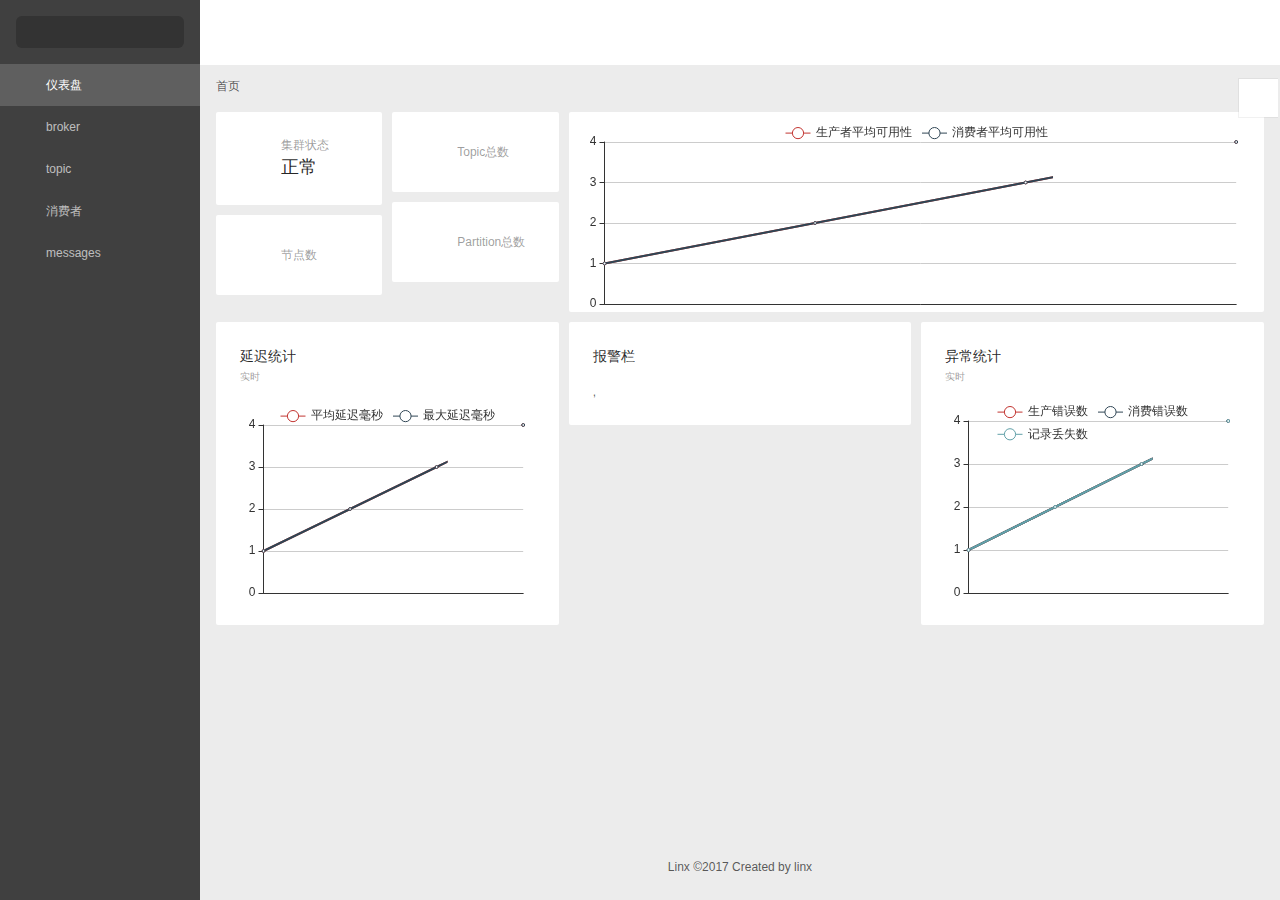
<file: src/main/resources/static/index.html>
<!DOCTYPE html><html lang="en"><head><meta charset="utf-8"><meta name="viewport" content="width=device-width,initial-scale=1,shrink-to-fit=no"><meta name="theme-color" content="#000000"><link rel="manifest" href="./manifest.json"><link rel="shortcut icon" href="./favicon.ico"><title>Kafka Monitor</title><link href="./static/css/main.a5c0e99c.css" rel="stylesheet"></head><body><noscript>You need to enable JavaScript to run this app.</noscript><div id="root"></div><script type="text/javascript" src="./static/js/charts.5b28f0c0.js"></script><script type="text/javascript" src="./static/js/vendor.061917d4.js"></script><script type="text/javascript" src="./static/js/main.ae3dc27e.js"></script></body></html>
</file>
<file: src/main/resources/static/static/css/main.a5c0e99c.css>
body{margin:0;padding:0;font-family:sans-serif}/*!
 * animate.css -http://daneden.me/animate
 * Version - 3.5.1
 * Licensed under the MIT license - http://opensource.org/licenses/MIT
 *
 * Copyright (c) 2016 Daniel Eden
 */.animated{-webkit-animation-duration:1s;animation-duration:1s;-webkit-animation-fill-mode:both;animation-fill-mode:both}.animated.infinite{-webkit-animation-iteration-count:infinite;animation-iteration-count:infinite}.animated.hinge{-webkit-animation-duration:2s;animation-duration:2s}.animated.bounceIn,.animated.bounceOut,.animated.flipOutX,.animated.flipOutY{-webkit-animation-duration:.75s;animation-duration:.75s}@-webkit-keyframes bounce{0%,20%,53%,80%,to{-webkit-animation-timing-function:cubic-bezier(.215,.61,.355,1);animation-timing-function:cubic-bezier(.215,.61,.355,1);-webkit-transform:translateZ(0);transform:translateZ(0)}40%,43%{-webkit-animation-timing-function:cubic-bezier(.755,.05,.855,.06);animation-timing-function:cubic-bezier(.755,.05,.855,.06);-webkit-transform:translate3d(0,-30px,0);transform:translate3d(0,-30px,0)}70%{-webkit-animation-timing-function:cubic-bezier(.755,.05,.855,.06);animation-timing-function:cubic-bezier(.755,.05,.855,.06);-webkit-transform:translate3d(0,-15px,0);transform:translate3d(0,-15px,0)}90%{-webkit-transform:translate3d(0,-4px,0);transform:translate3d(0,-4px,0)}}@keyframes bounce{0%,20%,53%,80%,to{-webkit-animation-timing-function:cubic-bezier(.215,.61,.355,1);animation-timing-function:cubic-bezier(.215,.61,.355,1);-webkit-transform:translateZ(0);transform:translateZ(0)}40%,43%{-webkit-animation-timing-function:cubic-bezier(.755,.05,.855,.06);animation-timing-function:cubic-bezier(.755,.05,.855,.06);-webkit-transform:translate3d(0,-30px,0);transform:translate3d(0,-30px,0)}70%{-webkit-animation-timing-function:cubic-bezier(.755,.05,.855,.06);animation-timing-function:cubic-bezier(.755,.05,.855,.06);-webkit-transform:translate3d(0,-15px,0);transform:translate3d(0,-15px,0)}90%{-webkit-transform:translate3d(0,-4px,0);transform:translate3d(0,-4px,0)}}.bounce{-webkit-animation-name:bounce;animation-name:bounce;-webkit-transform-origin:center bottom;-ms-transform-origin:center bottom;transform-origin:center bottom}@-webkit-keyframes flash{0%,50%,to{opacity:1}25%,75%{opacity:0}}@keyframes flash{0%,50%,to{opacity:1}25%,75%{opacity:0}}.flash{-webkit-animation-name:flash;animation-name:flash}@-webkit-keyframes pulse{0%{-webkit-transform:scaleX(1);transform:scaleX(1)}50%{-webkit-transform:scale3d(1.05,1.05,1.05);transform:scale3d(1.05,1.05,1.05)}to{-webkit-transform:scaleX(1);transform:scaleX(1)}}@keyframes pulse{0%{-webkit-transform:scaleX(1);transform:scaleX(1)}50%{-webkit-transform:scale3d(1.05,1.05,1.05);transform:scale3d(1.05,1.05,1.05)}to{-webkit-transform:scaleX(1);transform:scaleX(1)}}.pulse{-webkit-animation-name:pulse;animation-name:pulse}@-webkit-keyframes rubberBand{0%{-webkit-transform:scaleX(1);transform:scaleX(1)}30%{-webkit-transform:scale3d(1.25,.75,1);transform:scale3d(1.25,.75,1)}40%{-webkit-transform:scale3d(.75,1.25,1);transform:scale3d(.75,1.25,1)}50%{-webkit-transform:scale3d(1.15,.85,1);transform:scale3d(1.15,.85,1)}65%{-webkit-transform:scale3d(.95,1.05,1);transform:scale3d(.95,1.05,1)}75%{-webkit-transform:scale3d(1.05,.95,1);transform:scale3d(1.05,.95,1)}to{-webkit-transform:scaleX(1);transform:scaleX(1)}}@keyframes rubberBand{0%{-webkit-transform:scaleX(1);transform:scaleX(1)}30%{-webkit-transform:scale3d(1.25,.75,1);transform:scale3d(1.25,.75,1)}40%{-webkit-transform:scale3d(.75,1.25,1);transform:scale3d(.75,1.25,1)}50%{-webkit-transform:scale3d(1.15,.85,1);transform:scale3d(1.15,.85,1)}65%{-webkit-transform:scale3d(.95,1.05,1);transform:scale3d(.95,1.05,1)}75%{-webkit-transform:scale3d(1.05,.95,1);transform:scale3d(1.05,.95,1)}to{-webkit-transform:scaleX(1);transform:scaleX(1)}}.rubberBand{-webkit-animation-name:rubberBand;animation-name:rubberBand}@-webkit-keyframes shake{0%,to{-webkit-transform:translateZ(0);transform:translateZ(0)}10%,30%,50%,70%,90%{-webkit-transform:translate3d(-10px,0,0);transform:translate3d(-10px,0,0)}20%,40%,60%,80%{-webkit-transform:translate3d(10px,0,0);transform:translate3d(10px,0,0)}}@keyframes shake{0%,to{-webkit-transform:translateZ(0);transform:translateZ(0)}10%,30%,50%,70%,90%{-webkit-transform:translate3d(-10px,0,0);transform:translate3d(-10px,0,0)}20%,40%,60%,80%{-webkit-transform:translate3d(10px,0,0);transform:translate3d(10px,0,0)}}.shake{-webkit-animation-name:shake;animation-name:shake}@-webkit-keyframes headShake{0%{-webkit-transform:translateX(0);transform:translateX(0)}6.5%{-webkit-transform:translateX(-6px) rotateY(-9deg);transform:translateX(-6px) rotateY(-9deg)}18.5%{-webkit-transform:translateX(5px) rotateY(7deg);transform:translateX(5px) rotateY(7deg)}31.5%{-webkit-transform:translateX(-3px) rotateY(-5deg);transform:translateX(-3px) rotateY(-5deg)}43.5%{-webkit-transform:translateX(2px) rotateY(3deg);transform:translateX(2px) rotateY(3deg)}50%{-webkit-transform:translateX(0);transform:translateX(0)}}@keyframes headShake{0%{-webkit-transform:translateX(0);transform:translateX(0)}6.5%{-webkit-transform:translateX(-6px) rotateY(-9deg);transform:translateX(-6px) rotateY(-9deg)}18.5%{-webkit-transform:translateX(5px) rotateY(7deg);transform:translateX(5px) rotateY(7deg)}31.5%{-webkit-transform:translateX(-3px) rotateY(-5deg);transform:translateX(-3px) rotateY(-5deg)}43.5%{-webkit-transform:translateX(2px) rotateY(3deg);transform:translateX(2px) rotateY(3deg)}50%{-webkit-transform:translateX(0);transform:translateX(0)}}.headShake{-webkit-animation-timing-function:ease-in-out;animation-timing-function:ease-in-out;-webkit-animation-name:headShake;animation-name:headShake}@-webkit-keyframes swing{20%{-webkit-transform:rotate(15deg);transform:rotate(15deg)}40%{-webkit-transform:rotate(-10deg);transform:rotate(-10deg)}60%{-webkit-transform:rotate(5deg);transform:rotate(5deg)}80%{-webkit-transform:rotate(-5deg);transform:rotate(-5deg)}to{-webkit-transform:rotate(0deg);transform:rotate(0deg)}}@keyframes swing{20%{-webkit-transform:rotate(15deg);transform:rotate(15deg)}40%{-webkit-transform:rotate(-10deg);transform:rotate(-10deg)}60%{-webkit-transform:rotate(5deg);transform:rotate(5deg)}80%{-webkit-transform:rotate(-5deg);transform:rotate(-5deg)}to{-webkit-transform:rotate(0deg);transform:rotate(0deg)}}.swing{-webkit-transform-origin:top center;-ms-transform-origin:top center;transform-origin:top center;-webkit-animation-name:swing;animation-name:swing}@-webkit-keyframes tada{0%{-webkit-transform:scaleX(1);transform:scaleX(1)}10%,20%{-webkit-transform:scale3d(.9,.9,.9) rotate(-3deg);transform:scale3d(.9,.9,.9) rotate(-3deg)}30%,50%,70%,90%{-webkit-transform:scale3d(1.1,1.1,1.1) rotate(3deg);transform:scale3d(1.1,1.1,1.1) rotate(3deg)}40%,60%,80%{-webkit-transform:scale3d(1.1,1.1,1.1) rotate(-3deg);transform:scale3d(1.1,1.1,1.1) rotate(-3deg)}to{-webkit-transform:scaleX(1);transform:scaleX(1)}}@keyframes tada{0%{-webkit-transform:scaleX(1);transform:scaleX(1)}10%,20%{-webkit-transform:scale3d(.9,.9,.9) rotate(-3deg);transform:scale3d(.9,.9,.9) rotate(-3deg)}30%,50%,70%,90%{-webkit-transform:scale3d(1.1,1.1,1.1) rotate(3deg);transform:scale3d(1.1,1.1,1.1) rotate(3deg)}40%,60%,80%{-webkit-transform:scale3d(1.1,1.1,1.1) rotate(-3deg);transform:scale3d(1.1,1.1,1.1) rotate(-3deg)}to{-webkit-transform:scaleX(1);transform:scaleX(1)}}.tada{-webkit-animation-name:tada;animation-name:tada}@-webkit-keyframes wobble{0%{-webkit-transform:none;transform:none}15%{-webkit-transform:translate3d(-25%,0,0) rotate(-5deg);transform:translate3d(-25%,0,0) rotate(-5deg)}30%{-webkit-transform:translate3d(20%,0,0) rotate(3deg);transform:translate3d(20%,0,0) rotate(3deg)}45%{-webkit-transform:translate3d(-15%,0,0) rotate(-3deg);transform:translate3d(-15%,0,0) rotate(-3deg)}60%{-webkit-transform:translate3d(10%,0,0) rotate(2deg);transform:translate3d(10%,0,0) rotate(2deg)}75%{-webkit-transform:translate3d(-5%,0,0) rotate(-1deg);transform:translate3d(-5%,0,0) rotate(-1deg)}to{-webkit-transform:none;transform:none}}@keyframes wobble{0%{-webkit-transform:none;transform:none}15%{-webkit-transform:translate3d(-25%,0,0) rotate(-5deg);transform:translate3d(-25%,0,0) rotate(-5deg)}30%{-webkit-transform:translate3d(20%,0,0) rotate(3deg);transform:translate3d(20%,0,0) rotate(3deg)}45%{-webkit-transform:translate3d(-15%,0,0) rotate(-3deg);transform:translate3d(-15%,0,0) rotate(-3deg)}60%{-webkit-transform:translate3d(10%,0,0) rotate(2deg);transform:translate3d(10%,0,0) rotate(2deg)}75%{-webkit-transform:translate3d(-5%,0,0) rotate(-1deg);transform:translate3d(-5%,0,0) rotate(-1deg)}to{-webkit-transform:none;transform:none}}.wobble{-webkit-animation-name:wobble;animation-name:wobble}@-webkit-keyframes jello{0%,11.1%,to{-webkit-transform:none;transform:none}22.2%{-webkit-transform:skewX(-12.5deg) skewY(-12.5deg);transform:skewX(-12.5deg) skewY(-12.5deg)}33.3%{-webkit-transform:skewX(6.25deg) skewY(6.25deg);transform:skewX(6.25deg) skewY(6.25deg)}44.4%{-webkit-transform:skewX(-3.125deg) skewY(-3.125deg);transform:skewX(-3.125deg) skewY(-3.125deg)}55.5%{-webkit-transform:skewX(1.5625deg) skewY(1.5625deg);transform:skewX(1.5625deg) skewY(1.5625deg)}66.6%{-webkit-transform:skewX(-.78125deg) skewY(-.78125deg);transform:skewX(-.78125deg) skewY(-.78125deg)}77.7%{-webkit-transform:skewX(.390625deg) skewY(.390625deg);transform:skewX(.390625deg) skewY(.390625deg)}88.8%{-webkit-transform:skewX(-.1953125deg) skewY(-.1953125deg);transform:skewX(-.1953125deg) skewY(-.1953125deg)}}@keyframes jello{0%,11.1%,to{-webkit-transform:none;transform:none}22.2%{-webkit-transform:skewX(-12.5deg) skewY(-12.5deg);transform:skewX(-12.5deg) skewY(-12.5deg)}33.3%{-webkit-transform:skewX(6.25deg) skewY(6.25deg);transform:skewX(6.25deg) skewY(6.25deg)}44.4%{-webkit-transform:skewX(-3.125deg) skewY(-3.125deg);transform:skewX(-3.125deg) skewY(-3.125deg)}55.5%{-webkit-transform:skewX(1.5625deg) skewY(1.5625deg);transform:skewX(1.5625deg) skewY(1.5625deg)}66.6%{-webkit-transform:skewX(-.78125deg) skewY(-.78125deg);transform:skewX(-.78125deg) skewY(-.78125deg)}77.7%{-webkit-transform:skewX(.390625deg) skewY(.390625deg);transform:skewX(.390625deg) skewY(.390625deg)}88.8%{-webkit-transform:skewX(-.1953125deg) skewY(-.1953125deg);transform:skewX(-.1953125deg) skewY(-.1953125deg)}}.jello{-webkit-animation-name:jello;animation-name:jello;-webkit-transform-origin:center;-ms-transform-origin:center;transform-origin:center}@-webkit-keyframes bounceIn{0%,20%,40%,60%,80%,to{-webkit-animation-timing-function:cubic-bezier(.215,.61,.355,1);animation-timing-function:cubic-bezier(.215,.61,.355,1)}0%{opacity:0;-webkit-transform:scale3d(.3,.3,.3);transform:scale3d(.3,.3,.3)}20%{-webkit-transform:scale3d(1.1,1.1,1.1);transform:scale3d(1.1,1.1,1.1)}40%{-webkit-transform:scale3d(.9,.9,.9);transform:scale3d(.9,.9,.9)}60%{opacity:1;-webkit-transform:scale3d(1.03,1.03,1.03);transform:scale3d(1.03,1.03,1.03)}80%{-webkit-transform:scale3d(.97,.97,.97);transform:scale3d(.97,.97,.97)}to{opacity:1;-webkit-transform:scaleX(1);transform:scaleX(1)}}@keyframes bounceIn{0%,20%,40%,60%,80%,to{-webkit-animation-timing-function:cubic-bezier(.215,.61,.355,1);animation-timing-function:cubic-bezier(.215,.61,.355,1)}0%{opacity:0;-webkit-transform:scale3d(.3,.3,.3);transform:scale3d(.3,.3,.3)}20%{-webkit-transform:scale3d(1.1,1.1,1.1);transform:scale3d(1.1,1.1,1.1)}40%{-webkit-transform:scale3d(.9,.9,.9);transform:scale3d(.9,.9,.9)}60%{opacity:1;-webkit-transform:scale3d(1.03,1.03,1.03);transform:scale3d(1.03,1.03,1.03)}80%{-webkit-transform:scale3d(.97,.97,.97);transform:scale3d(.97,.97,.97)}to{opacity:1;-webkit-transform:scaleX(1);transform:scaleX(1)}}.bounceIn{-webkit-animation-name:bounceIn;animation-name:bounceIn}@-webkit-keyframes bounceInDown{0%,60%,75%,90%,to{-webkit-animation-timing-function:cubic-bezier(.215,.61,.355,1);animation-timing-function:cubic-bezier(.215,.61,.355,1)}0%{opacity:0;-webkit-transform:translate3d(0,-3000px,0);transform:translate3d(0,-3000px,0)}60%{opacity:1;-webkit-transform:translate3d(0,25px,0);transform:translate3d(0,25px,0)}75%{-webkit-transform:translate3d(0,-10px,0);transform:translate3d(0,-10px,0)}90%{-webkit-transform:translate3d(0,5px,0);transform:translate3d(0,5px,0)}to{-webkit-transform:none;transform:none}}@keyframes bounceInDown{0%,60%,75%,90%,to{-webkit-animation-timing-function:cubic-bezier(.215,.61,.355,1);animation-timing-function:cubic-bezier(.215,.61,.355,1)}0%{opacity:0;-webkit-transform:translate3d(0,-3000px,0);transform:translate3d(0,-3000px,0)}60%{opacity:1;-webkit-transform:translate3d(0,25px,0);transform:translate3d(0,25px,0)}75%{-webkit-transform:translate3d(0,-10px,0);transform:translate3d(0,-10px,0)}90%{-webkit-transform:translate3d(0,5px,0);transform:translate3d(0,5px,0)}to{-webkit-transform:none;transform:none}}.bounceInDown{-webkit-animation-name:bounceInDown;animation-name:bounceInDown}@-webkit-keyframes bounceInLeft{0%,60%,75%,90%,to{-webkit-animation-timing-function:cubic-bezier(.215,.61,.355,1);animation-timing-function:cubic-bezier(.215,.61,.355,1)}0%{opacity:0;-webkit-transform:translate3d(-3000px,0,0);transform:translate3d(-3000px,0,0)}60%{opacity:1;-webkit-transform:translate3d(25px,0,0);transform:translate3d(25px,0,0)}75%{-webkit-transform:translate3d(-10px,0,0);transform:translate3d(-10px,0,0)}90%{-webkit-transform:translate3d(5px,0,0);transform:translate3d(5px,0,0)}to{-webkit-transform:none;transform:none}}@keyframes bounceInLeft{0%,60%,75%,90%,to{-webkit-animation-timing-function:cubic-bezier(.215,.61,.355,1);animation-timing-function:cubic-bezier(.215,.61,.355,1)}0%{opacity:0;-webkit-transform:translate3d(-3000px,0,0);transform:translate3d(-3000px,0,0)}60%{opacity:1;-webkit-transform:translate3d(25px,0,0);transform:translate3d(25px,0,0)}75%{-webkit-transform:translate3d(-10px,0,0);transform:translate3d(-10px,0,0)}90%{-webkit-transform:translate3d(5px,0,0);transform:translate3d(5px,0,0)}to{-webkit-transform:none;transform:none}}.bounceInLeft{-webkit-animation-name:bounceInLeft;animation-name:bounceInLeft}@-webkit-keyframes bounceInRight{0%,60%,75%,90%,to{-webkit-animation-timing-function:cubic-bezier(.215,.61,.355,1);animation-timing-function:cubic-bezier(.215,.61,.355,1)}0%{opacity:0;-webkit-transform:translate3d(3000px,0,0);transform:translate3d(3000px,0,0)}60%{opacity:1;-webkit-transform:translate3d(-25px,0,0);transform:translate3d(-25px,0,0)}75%{-webkit-transform:translate3d(10px,0,0);transform:translate3d(10px,0,0)}90%{-webkit-transform:translate3d(-5px,0,0);transform:translate3d(-5px,0,0)}to{-webkit-transform:none;transform:none}}@keyframes bounceInRight{0%,60%,75%,90%,to{-webkit-animation-timing-function:cubic-bezier(.215,.61,.355,1);animation-timing-function:cubic-bezier(.215,.61,.355,1)}0%{opacity:0;-webkit-transform:translate3d(3000px,0,0);transform:translate3d(3000px,0,0)}60%{opacity:1;-webkit-transform:translate3d(-25px,0,0);transform:translate3d(-25px,0,0)}75%{-webkit-transform:translate3d(10px,0,0);transform:translate3d(10px,0,0)}90%{-webkit-transform:translate3d(-5px,0,0);transform:translate3d(-5px,0,0)}to{-webkit-transform:none;transform:none}}.bounceInRight{-webkit-animation-name:bounceInRight;animation-name:bounceInRight}@-webkit-keyframes bounceInUp{0%,60%,75%,90%,to{-webkit-animation-timing-function:cubic-bezier(.215,.61,.355,1);animation-timing-function:cubic-bezier(.215,.61,.355,1)}0%{opacity:0;-webkit-transform:translate3d(0,3000px,0);transform:translate3d(0,3000px,0)}60%{opacity:1;-webkit-transform:translate3d(0,-20px,0);transform:translate3d(0,-20px,0)}75%{-webkit-transform:translate3d(0,10px,0);transform:translate3d(0,10px,0)}90%{-webkit-transform:translate3d(0,-5px,0);transform:translate3d(0,-5px,0)}to{-webkit-transform:translateZ(0);transform:translateZ(0)}}@keyframes bounceInUp{0%,60%,75%,90%,to{-webkit-animation-timing-function:cubic-bezier(.215,.61,.355,1);animation-timing-function:cubic-bezier(.215,.61,.355,1)}0%{opacity:0;-webkit-transform:translate3d(0,3000px,0);transform:translate3d(0,3000px,0)}60%{opacity:1;-webkit-transform:translate3d(0,-20px,0);transform:translate3d(0,-20px,0)}75%{-webkit-transform:translate3d(0,10px,0);transform:translate3d(0,10px,0)}90%{-webkit-transform:translate3d(0,-5px,0);transform:translate3d(0,-5px,0)}to{-webkit-transform:translateZ(0);transform:translateZ(0)}}.bounceInUp{-webkit-animation-name:bounceInUp;animation-name:bounceInUp}@-webkit-keyframes bounceOut{20%{-webkit-transform:scale3d(.9,.9,.9);transform:scale3d(.9,.9,.9)}50%,55%{opacity:1;-webkit-transform:scale3d(1.1,1.1,1.1);transform:scale3d(1.1,1.1,1.1)}to{opacity:0;-webkit-transform:scale3d(.3,.3,.3);transform:scale3d(.3,.3,.3)}}@keyframes bounceOut{20%{-webkit-transform:scale3d(.9,.9,.9);transform:scale3d(.9,.9,.9)}50%,55%{opacity:1;-webkit-transform:scale3d(1.1,1.1,1.1);transform:scale3d(1.1,1.1,1.1)}to{opacity:0;-webkit-transform:scale3d(.3,.3,.3);transform:scale3d(.3,.3,.3)}}.bounceOut{-webkit-animation-name:bounceOut;animation-name:bounceOut}@-webkit-keyframes bounceOutDown{20%{-webkit-transform:translate3d(0,10px,0);transform:translate3d(0,10px,0)}40%,45%{opacity:1;-webkit-transform:translate3d(0,-20px,0);transform:translate3d(0,-20px,0)}to{opacity:0;-webkit-transform:translate3d(0,2000px,0);transform:translate3d(0,2000px,0)}}@keyframes bounceOutDown{20%{-webkit-transform:translate3d(0,10px,0);transform:translate3d(0,10px,0)}40%,45%{opacity:1;-webkit-transform:translate3d(0,-20px,0);transform:translate3d(0,-20px,0)}to{opacity:0;-webkit-transform:translate3d(0,2000px,0);transform:translate3d(0,2000px,0)}}.bounceOutDown{-webkit-animation-name:bounceOutDown;animation-name:bounceOutDown}@-webkit-keyframes bounceOutLeft{20%{opacity:1;-webkit-transform:translate3d(20px,0,0);transform:translate3d(20px,0,0)}to{opacity:0;-webkit-transform:translate3d(-2000px,0,0);transform:translate3d(-2000px,0,0)}}@keyframes bounceOutLeft{20%{opacity:1;-webkit-transform:translate3d(20px,0,0);transform:translate3d(20px,0,0)}to{opacity:0;-webkit-transform:translate3d(-2000px,0,0);transform:translate3d(-2000px,0,0)}}.bounceOutLeft{-webkit-animation-name:bounceOutLeft;animation-name:bounceOutLeft}@-webkit-keyframes bounceOutRight{20%{opacity:1;-webkit-transform:translate3d(-20px,0,0);transform:translate3d(-20px,0,0)}to{opacity:0;-webkit-transform:translate3d(2000px,0,0);transform:translate3d(2000px,0,0)}}@keyframes bounceOutRight{20%{opacity:1;-webkit-transform:translate3d(-20px,0,0);transform:translate3d(-20px,0,0)}to{opacity:0;-webkit-transform:translate3d(2000px,0,0);transform:translate3d(2000px,0,0)}}.bounceOutRight{-webkit-animation-name:bounceOutRight;animation-name:bounceOutRight}@-webkit-keyframes bounceOutUp{20%{-webkit-transform:translate3d(0,-10px,0);transform:translate3d(0,-10px,0)}40%,45%{opacity:1;-webkit-transform:translate3d(0,20px,0);transform:translate3d(0,20px,0)}to{opacity:0;-webkit-transform:translate3d(0,-2000px,0);transform:translate3d(0,-2000px,0)}}@keyframes bounceOutUp{20%{-webkit-transform:translate3d(0,-10px,0);transform:translate3d(0,-10px,0)}40%,45%{opacity:1;-webkit-transform:translate3d(0,20px,0);transform:translate3d(0,20px,0)}to{opacity:0;-webkit-transform:translate3d(0,-2000px,0);transform:translate3d(0,-2000px,0)}}.bounceOutUp{-webkit-animation-name:bounceOutUp;animation-name:bounceOutUp}@-webkit-keyframes fadeIn{0%{opacity:0}to{opacity:1}}@keyframes fadeIn{0%{opacity:0}to{opacity:1}}.fadeIn{-webkit-animation-name:fadeIn;animation-name:fadeIn}@-webkit-keyframes fadeInDown{0%{opacity:0;-webkit-transform:translate3d(0,-100%,0);transform:translate3d(0,-100%,0)}to{opacity:1;-webkit-transform:none;transform:none}}@keyframes fadeInDown{0%{opacity:0;-webkit-transform:translate3d(0,-100%,0);transform:translate3d(0,-100%,0)}to{opacity:1;-webkit-transform:none;transform:none}}.fadeInDown{-webkit-animation-name:fadeInDown;animation-name:fadeInDown}@-webkit-keyframes fadeInDownBig{0%{opacity:0;-webkit-transform:translate3d(0,-2000px,0);transform:translate3d(0,-2000px,0)}to{opacity:1;-webkit-transform:none;transform:none}}@keyframes fadeInDownBig{0%{opacity:0;-webkit-transform:translate3d(0,-2000px,0);transform:translate3d(0,-2000px,0)}to{opacity:1;-webkit-transform:none;transform:none}}.fadeInDownBig{-webkit-animation-name:fadeInDownBig;animation-name:fadeInDownBig}@-webkit-keyframes fadeInLeft{0%{opacity:0;-webkit-transform:translate3d(-100%,0,0);transform:translate3d(-100%,0,0)}to{opacity:1;-webkit-transform:none;transform:none}}@keyframes fadeInLeft{0%{opacity:0;-webkit-transform:translate3d(-100%,0,0);transform:translate3d(-100%,0,0)}to{opacity:1;-webkit-transform:none;transform:none}}.fadeInLeft{-webkit-animation-name:fadeInLeft;animation-name:fadeInLeft}@-webkit-keyframes fadeInLeftBig{0%{opacity:0;-webkit-transform:translate3d(-2000px,0,0);transform:translate3d(-2000px,0,0)}to{opacity:1;-webkit-transform:none;transform:none}}@keyframes fadeInLeftBig{0%{opacity:0;-webkit-transform:translate3d(-2000px,0,0);transform:translate3d(-2000px,0,0)}to{opacity:1;-webkit-transform:none;transform:none}}.fadeInLeftBig{-webkit-animation-name:fadeInLeftBig;animation-name:fadeInLeftBig}@-webkit-keyframes fadeInRight{0%{opacity:0;-webkit-transform:translate3d(100%,0,0);transform:translate3d(100%,0,0)}to{opacity:1;-webkit-transform:none;transform:none}}@keyframes fadeInRight{0%{opacity:0;-webkit-transform:translate3d(100%,0,0);transform:translate3d(100%,0,0)}to{opacity:1;-webkit-transform:none;transform:none}}.fadeInRight{-webkit-animation-name:fadeInRight;animation-name:fadeInRight}@-webkit-keyframes fadeInRightBig{0%{opacity:0;-webkit-transform:translate3d(2000px,0,0);transform:translate3d(2000px,0,0)}to{opacity:1;-webkit-transform:none;transform:none}}@keyframes fadeInRightBig{0%{opacity:0;-webkit-transform:translate3d(2000px,0,0);transform:translate3d(2000px,0,0)}to{opacity:1;-webkit-transform:none;transform:none}}.fadeInRightBig{-webkit-animation-name:fadeInRightBig;animation-name:fadeInRightBig}@-webkit-keyframes fadeInUp{0%{opacity:0;-webkit-transform:translate3d(0,100%,0);transform:translate3d(0,100%,0)}to{opacity:1;-webkit-transform:none;transform:none}}@keyframes fadeInUp{0%{opacity:0;-webkit-transform:translate3d(0,100%,0);transform:translate3d(0,100%,0)}to{opacity:1;-webkit-transform:none;transform:none}}.fadeInUp{-webkit-animation-name:fadeInUp;animation-name:fadeInUp}@-webkit-keyframes fadeInUpBig{0%{opacity:0;-webkit-transform:translate3d(0,2000px,0);transform:translate3d(0,2000px,0)}to{opacity:1;-webkit-transform:none;transform:none}}@keyframes fadeInUpBig{0%{opacity:0;-webkit-transform:translate3d(0,2000px,0);transform:translate3d(0,2000px,0)}to{opacity:1;-webkit-transform:none;transform:none}}.fadeInUpBig{-webkit-animation-name:fadeInUpBig;animation-name:fadeInUpBig}@-webkit-keyframes fadeOut{0%{opacity:1}to{opacity:0}}@keyframes fadeOut{0%{opacity:1}to{opacity:0}}.fadeOut{-webkit-animation-name:fadeOut;animation-name:fadeOut}@-webkit-keyframes fadeOutDown{0%{opacity:1}to{opacity:0;-webkit-transform:translate3d(0,100%,0);transform:translate3d(0,100%,0)}}@keyframes fadeOutDown{0%{opacity:1}to{opacity:0;-webkit-transform:translate3d(0,100%,0);transform:translate3d(0,100%,0)}}.fadeOutDown{-webkit-animation-name:fadeOutDown;animation-name:fadeOutDown}@-webkit-keyframes fadeOutDownBig{0%{opacity:1}to{opacity:0;-webkit-transform:translate3d(0,2000px,0);transform:translate3d(0,2000px,0)}}@keyframes fadeOutDownBig{0%{opacity:1}to{opacity:0;-webkit-transform:translate3d(0,2000px,0);transform:translate3d(0,2000px,0)}}.fadeOutDownBig{-webkit-animation-name:fadeOutDownBig;animation-name:fadeOutDownBig}@-webkit-keyframes fadeOutLeft{0%{opacity:1}to{opacity:0;-webkit-transform:translate3d(-100%,0,0);transform:translate3d(-100%,0,0)}}@keyframes fadeOutLeft{0%{opacity:1}to{opacity:0;-webkit-transform:translate3d(-100%,0,0);transform:translate3d(-100%,0,0)}}.fadeOutLeft{-webkit-animation-name:fadeOutLeft;animation-name:fadeOutLeft}@-webkit-keyframes fadeOutLeftBig{0%{opacity:1}to{opacity:0;-webkit-transform:translate3d(-2000px,0,0);transform:translate3d(-2000px,0,0)}}@keyframes fadeOutLeftBig{0%{opacity:1}to{opacity:0;-webkit-transform:translate3d(-2000px,0,0);transform:translate3d(-2000px,0,0)}}.fadeOutLeftBig{-webkit-animation-name:fadeOutLeftBig;animation-name:fadeOutLeftBig}@-webkit-keyframes fadeOutRight{0%{opacity:1}to{opacity:0;-webkit-transform:translate3d(100%,0,0);transform:translate3d(100%,0,0)}}@keyframes fadeOutRight{0%{opacity:1}to{opacity:0;-webkit-transform:translate3d(100%,0,0);transform:translate3d(100%,0,0)}}.fadeOutRight{-webkit-animation-name:fadeOutRight;animation-name:fadeOutRight}@-webkit-keyframes fadeOutRightBig{0%{opacity:1}to{opacity:0;-webkit-transform:translate3d(2000px,0,0);transform:translate3d(2000px,0,0)}}@keyframes fadeOutRightBig{0%{opacity:1}to{opacity:0;-webkit-transform:translate3d(2000px,0,0);transform:translate3d(2000px,0,0)}}.fadeOutRightBig{-webkit-animation-name:fadeOutRightBig;animation-name:fadeOutRightBig}@-webkit-keyframes fadeOutUp{0%{opacity:1}to{opacity:0;-webkit-transform:translate3d(0,-100%,0);transform:translate3d(0,-100%,0)}}@keyframes fadeOutUp{0%{opacity:1}to{opacity:0;-webkit-transform:translate3d(0,-100%,0);transform:translate3d(0,-100%,0)}}.fadeOutUp{-webkit-animation-name:fadeOutUp;animation-name:fadeOutUp}@-webkit-keyframes fadeOutUpBig{0%{opacity:1}to{opacity:0;-webkit-transform:translate3d(0,-2000px,0);transform:translate3d(0,-2000px,0)}}@keyframes fadeOutUpBig{0%{opacity:1}to{opacity:0;-webkit-transform:translate3d(0,-2000px,0);transform:translate3d(0,-2000px,0)}}.fadeOutUpBig{-webkit-animation-name:fadeOutUpBig;animation-name:fadeOutUpBig}@-webkit-keyframes flip{0%{-webkit-transform:perspective(400px) rotateY(-1turn);transform:perspective(400px) rotateY(-1turn);-webkit-animation-timing-function:ease-out;animation-timing-function:ease-out}40%{-webkit-transform:perspective(400px) translateZ(150px) rotateY(-190deg);transform:perspective(400px) translateZ(150px) rotateY(-190deg);-webkit-animation-timing-function:ease-out;animation-timing-function:ease-out}50%{-webkit-transform:perspective(400px) translateZ(150px) rotateY(-170deg);transform:perspective(400px) translateZ(150px) rotateY(-170deg);-webkit-animation-timing-function:ease-in;animation-timing-function:ease-in}80%{-webkit-transform:perspective(400px) scale3d(.95,.95,.95);transform:perspective(400px) scale3d(.95,.95,.95);-webkit-animation-timing-function:ease-in;animation-timing-function:ease-in}to{-webkit-transform:perspective(400px);transform:perspective(400px);-webkit-animation-timing-function:ease-in;animation-timing-function:ease-in}}@keyframes flip{0%{-webkit-transform:perspective(400px) rotateY(-1turn);transform:perspective(400px) rotateY(-1turn);-webkit-animation-timing-function:ease-out;animation-timing-function:ease-out}40%{-webkit-transform:perspective(400px) translateZ(150px) rotateY(-190deg);transform:perspective(400px) translateZ(150px) rotateY(-190deg);-webkit-animation-timing-function:ease-out;animation-timing-function:ease-out}50%{-webkit-transform:perspective(400px) translateZ(150px) rotateY(-170deg);transform:perspective(400px) translateZ(150px) rotateY(-170deg);-webkit-animation-timing-function:ease-in;animation-timing-function:ease-in}80%{-webkit-transform:perspective(400px) scale3d(.95,.95,.95);transform:perspective(400px) scale3d(.95,.95,.95);-webkit-animation-timing-function:ease-in;animation-timing-function:ease-in}to{-webkit-transform:perspective(400px);transform:perspective(400px);-webkit-animation-timing-function:ease-in;animation-timing-function:ease-in}}.animated.flip{-webkit-backface-visibility:visible;backface-visibility:visible;-webkit-animation-name:flip;animation-name:flip}@-webkit-keyframes flipInX{0%{-webkit-transform:perspective(400px) rotateX(90deg);transform:perspective(400px) rotateX(90deg);-webkit-animation-timing-function:ease-in;animation-timing-function:ease-in;opacity:0}40%{-webkit-transform:perspective(400px) rotateX(-20deg);transform:perspective(400px) rotateX(-20deg);-webkit-animation-timing-function:ease-in;animation-timing-function:ease-in}60%{-webkit-transform:perspective(400px) rotateX(10deg);transform:perspective(400px) rotateX(10deg);opacity:1}80%{-webkit-transform:perspective(400px) rotateX(-5deg);transform:perspective(400px) rotateX(-5deg)}to{-webkit-transform:perspective(400px);transform:perspective(400px)}}@keyframes flipInX{0%{-webkit-transform:perspective(400px) rotateX(90deg);transform:perspective(400px) rotateX(90deg);-webkit-animation-timing-function:ease-in;animation-timing-function:ease-in;opacity:0}40%{-webkit-transform:perspective(400px) rotateX(-20deg);transform:perspective(400px) rotateX(-20deg);-webkit-animation-timing-function:ease-in;animation-timing-function:ease-in}60%{-webkit-transform:perspective(400px) rotateX(10deg);transform:perspective(400px) rotateX(10deg);opacity:1}80%{-webkit-transform:perspective(400px) rotateX(-5deg);transform:perspective(400px) rotateX(-5deg)}to{-webkit-transform:perspective(400px);transform:perspective(400px)}}.flipInX{-webkit-backface-visibility:visible!important;backface-visibility:visible!important;-webkit-animation-name:flipInX;animation-name:flipInX}@-webkit-keyframes flipInY{0%{-webkit-transform:perspective(400px) rotateY(90deg);transform:perspective(400px) rotateY(90deg);-webkit-animation-timing-function:ease-in;animation-timing-function:ease-in;opacity:0}40%{-webkit-transform:perspective(400px) rotateY(-20deg);transform:perspective(400px) rotateY(-20deg);-webkit-animation-timing-function:ease-in;animation-timing-function:ease-in}60%{-webkit-transform:perspective(400px) rotateY(10deg);transform:perspective(400px) rotateY(10deg);opacity:1}80%{-webkit-transform:perspective(400px) rotateY(-5deg);transform:perspective(400px) rotateY(-5deg)}to{-webkit-transform:perspective(400px);transform:perspective(400px)}}@keyframes flipInY{0%{-webkit-transform:perspective(400px) rotateY(90deg);transform:perspective(400px) rotateY(90deg);-webkit-animation-timing-function:ease-in;animation-timing-function:ease-in;opacity:0}40%{-webkit-transform:perspective(400px) rotateY(-20deg);transform:perspective(400px) rotateY(-20deg);-webkit-animation-timing-function:ease-in;animation-timing-function:ease-in}60%{-webkit-transform:perspective(400px) rotateY(10deg);transform:perspective(400px) rotateY(10deg);opacity:1}80%{-webkit-transform:perspective(400px) rotateY(-5deg);transform:perspective(400px) rotateY(-5deg)}to{-webkit-transform:perspective(400px);transform:perspective(400px)}}.flipInY{-webkit-backface-visibility:visible!important;backface-visibility:visible!important;-webkit-animation-name:flipInY;animation-name:flipInY}@-webkit-keyframes flipOutX{0%{-webkit-transform:perspective(400px);transform:perspective(400px)}30%{-webkit-transform:perspective(400px) rotateX(-20deg);transform:perspective(400px) rotateX(-20deg);opacity:1}to{-webkit-transform:perspective(400px) rotateX(90deg);transform:perspective(400px) rotateX(90deg);opacity:0}}@keyframes flipOutX{0%{-webkit-transform:perspective(400px);transform:perspective(400px)}30%{-webkit-transform:perspective(400px) rotateX(-20deg);transform:perspective(400px) rotateX(-20deg);opacity:1}to{-webkit-transform:perspective(400px) rotateX(90deg);transform:perspective(400px) rotateX(90deg);opacity:0}}.flipOutX{-webkit-animation-name:flipOutX;animation-name:flipOutX;-webkit-backface-visibility:visible!important;backface-visibility:visible!important}@-webkit-keyframes flipOutY{0%{-webkit-transform:perspective(400px);transform:perspective(400px)}30%{-webkit-transform:perspective(400px) rotateY(-15deg);transform:perspective(400px) rotateY(-15deg);opacity:1}to{-webkit-transform:perspective(400px) rotateY(90deg);transform:perspective(400px) rotateY(90deg);opacity:0}}@keyframes flipOutY{0%{-webkit-transform:perspective(400px);transform:perspective(400px)}30%{-webkit-transform:perspective(400px) rotateY(-15deg);transform:perspective(400px) rotateY(-15deg);opacity:1}to{-webkit-transform:perspective(400px) rotateY(90deg);transform:perspective(400px) rotateY(90deg);opacity:0}}.flipOutY{-webkit-backface-visibility:visible!important;backface-visibility:visible!important;-webkit-animation-name:flipOutY;animation-name:flipOutY}@-webkit-keyframes lightSpeedIn{0%{-webkit-transform:translate3d(100%,0,0) skewX(-30deg);transform:translate3d(100%,0,0) skewX(-30deg);opacity:0}60%{-webkit-transform:skewX(20deg);transform:skewX(20deg);opacity:1}80%{-webkit-transform:skewX(-5deg);transform:skewX(-5deg);opacity:1}to{-webkit-transform:none;transform:none;opacity:1}}@keyframes lightSpeedIn{0%{-webkit-transform:translate3d(100%,0,0) skewX(-30deg);transform:translate3d(100%,0,0) skewX(-30deg);opacity:0}60%{-webkit-transform:skewX(20deg);transform:skewX(20deg);opacity:1}80%{-webkit-transform:skewX(-5deg);transform:skewX(-5deg);opacity:1}to{-webkit-transform:none;transform:none;opacity:1}}.lightSpeedIn{-webkit-animation-name:lightSpeedIn;animation-name:lightSpeedIn;-webkit-animation-timing-function:ease-out;animation-timing-function:ease-out}@-webkit-keyframes lightSpeedOut{0%{opacity:1}to{-webkit-transform:translate3d(100%,0,0) skewX(30deg);transform:translate3d(100%,0,0) skewX(30deg);opacity:0}}@keyframes lightSpeedOut{0%{opacity:1}to{-webkit-transform:translate3d(100%,0,0) skewX(30deg);transform:translate3d(100%,0,0) skewX(30deg);opacity:0}}.lightSpeedOut{-webkit-animation-name:lightSpeedOut;animation-name:lightSpeedOut;-webkit-animation-timing-function:ease-in;animation-timing-function:ease-in}@-webkit-keyframes rotateIn{0%{-webkit-transform-origin:center;transform-origin:center;-webkit-transform:rotate(-200deg);transform:rotate(-200deg);opacity:0}to{-webkit-transform-origin:center;transform-origin:center;-webkit-transform:none;transform:none;opacity:1}}@keyframes rotateIn{0%{-webkit-transform-origin:center;transform-origin:center;-webkit-transform:rotate(-200deg);transform:rotate(-200deg);opacity:0}to{-webkit-transform-origin:center;transform-origin:center;-webkit-transform:none;transform:none;opacity:1}}.rotateIn{-webkit-animation-name:rotateIn;animation-name:rotateIn}@-webkit-keyframes rotateInDownLeft{0%{-webkit-transform-origin:left bottom;transform-origin:left bottom;-webkit-transform:rotate(-45deg);transform:rotate(-45deg);opacity:0}to{-webkit-transform-origin:left bottom;transform-origin:left bottom;-webkit-transform:none;transform:none;opacity:1}}@keyframes rotateInDownLeft{0%{-webkit-transform-origin:left bottom;transform-origin:left bottom;-webkit-transform:rotate(-45deg);transform:rotate(-45deg);opacity:0}to{-webkit-transform-origin:left bottom;transform-origin:left bottom;-webkit-transform:none;transform:none;opacity:1}}.rotateInDownLeft{-webkit-animation-name:rotateInDownLeft;animation-name:rotateInDownLeft}@-webkit-keyframes rotateInDownRight{0%{-webkit-transform-origin:right bottom;transform-origin:right bottom;-webkit-transform:rotate(45deg);transform:rotate(45deg);opacity:0}to{-webkit-transform-origin:right bottom;transform-origin:right bottom;-webkit-transform:none;transform:none;opacity:1}}@keyframes rotateInDownRight{0%{-webkit-transform-origin:right bottom;transform-origin:right bottom;-webkit-transform:rotate(45deg);transform:rotate(45deg);opacity:0}to{-webkit-transform-origin:right bottom;transform-origin:right bottom;-webkit-transform:none;transform:none;opacity:1}}.rotateInDownRight{-webkit-animation-name:rotateInDownRight;animation-name:rotateInDownRight}@-webkit-keyframes rotateInUpLeft{0%{-webkit-transform-origin:left bottom;transform-origin:left bottom;-webkit-transform:rotate(45deg);transform:rotate(45deg);opacity:0}to{-webkit-transform-origin:left bottom;transform-origin:left bottom;-webkit-transform:none;transform:none;opacity:1}}@keyframes rotateInUpLeft{0%{-webkit-transform-origin:left bottom;transform-origin:left bottom;-webkit-transform:rotate(45deg);transform:rotate(45deg);opacity:0}to{-webkit-transform-origin:left bottom;transform-origin:left bottom;-webkit-transform:none;transform:none;opacity:1}}.rotateInUpLeft{-webkit-animation-name:rotateInUpLeft;animation-name:rotateInUpLeft}@-webkit-keyframes rotateInUpRight{0%{-webkit-transform-origin:right bottom;transform-origin:right bottom;-webkit-transform:rotate(-90deg);transform:rotate(-90deg);opacity:0}to{-webkit-transform-origin:right bottom;transform-origin:right bottom;-webkit-transform:none;transform:none;opacity:1}}@keyframes rotateInUpRight{0%{-webkit-transform-origin:right bottom;transform-origin:right bottom;-webkit-transform:rotate(-90deg);transform:rotate(-90deg);opacity:0}to{-webkit-transform-origin:right bottom;transform-origin:right bottom;-webkit-transform:none;transform:none;opacity:1}}.rotateInUpRight{-webkit-animation-name:rotateInUpRight;animation-name:rotateInUpRight}@-webkit-keyframes rotateOut{0%{-webkit-transform-origin:center;transform-origin:center;opacity:1}to{-webkit-transform-origin:center;transform-origin:center;-webkit-transform:rotate(200deg);transform:rotate(200deg);opacity:0}}@keyframes rotateOut{0%{-webkit-transform-origin:center;transform-origin:center;opacity:1}to{-webkit-transform-origin:center;transform-origin:center;-webkit-transform:rotate(200deg);transform:rotate(200deg);opacity:0}}.rotateOut{-webkit-animation-name:rotateOut;animation-name:rotateOut}@-webkit-keyframes rotateOutDownLeft{0%{-webkit-transform-origin:left bottom;transform-origin:left bottom;opacity:1}to{-webkit-transform-origin:left bottom;transform-origin:left bottom;-webkit-transform:rotate(45deg);transform:rotate(45deg);opacity:0}}@keyframes rotateOutDownLeft{0%{-webkit-transform-origin:left bottom;transform-origin:left bottom;opacity:1}to{-webkit-transform-origin:left bottom;transform-origin:left bottom;-webkit-transform:rotate(45deg);transform:rotate(45deg);opacity:0}}.rotateOutDownLeft{-webkit-animation-name:rotateOutDownLeft;animation-name:rotateOutDownLeft}@-webkit-keyframes rotateOutDownRight{0%{-webkit-transform-origin:right bottom;transform-origin:right bottom;opacity:1}to{-webkit-transform-origin:right bottom;transform-origin:right bottom;-webkit-transform:rotate(-45deg);transform:rotate(-45deg);opacity:0}}@keyframes rotateOutDownRight{0%{-webkit-transform-origin:right bottom;transform-origin:right bottom;opacity:1}to{-webkit-transform-origin:right bottom;transform-origin:right bottom;-webkit-transform:rotate(-45deg);transform:rotate(-45deg);opacity:0}}.rotateOutDownRight{-webkit-animation-name:rotateOutDownRight;animation-name:rotateOutDownRight}@-webkit-keyframes rotateOutUpLeft{0%{-webkit-transform-origin:left bottom;transform-origin:left bottom;opacity:1}to{-webkit-transform-origin:left bottom;transform-origin:left bottom;-webkit-transform:rotate(-45deg);transform:rotate(-45deg);opacity:0}}@keyframes rotateOutUpLeft{0%{-webkit-transform-origin:left bottom;transform-origin:left bottom;opacity:1}to{-webkit-transform-origin:left bottom;transform-origin:left bottom;-webkit-transform:rotate(-45deg);transform:rotate(-45deg);opacity:0}}.rotateOutUpLeft{-webkit-animation-name:rotateOutUpLeft;animation-name:rotateOutUpLeft}@-webkit-keyframes rotateOutUpRight{0%{-webkit-transform-origin:right bottom;transform-origin:right bottom;opacity:1}to{-webkit-transform-origin:right bottom;transform-origin:right bottom;-webkit-transform:rotate(90deg);transform:rotate(90deg);opacity:0}}@keyframes rotateOutUpRight{0%{-webkit-transform-origin:right bottom;transform-origin:right bottom;opacity:1}to{-webkit-transform-origin:right bottom;transform-origin:right bottom;-webkit-transform:rotate(90deg);transform:rotate(90deg);opacity:0}}.rotateOutUpRight{-webkit-animation-name:rotateOutUpRight;animation-name:rotateOutUpRight}@-webkit-keyframes hinge{0%{-webkit-transform-origin:top left;transform-origin:top left;-webkit-animation-timing-function:ease-in-out;animation-timing-function:ease-in-out}20%,60%{-webkit-transform:rotate(80deg);transform:rotate(80deg);-webkit-transform-origin:top left;transform-origin:top left;-webkit-animation-timing-function:ease-in-out;animation-timing-function:ease-in-out}40%,80%{-webkit-transform:rotate(60deg);transform:rotate(60deg);-webkit-transform-origin:top left;transform-origin:top left;-webkit-animation-timing-function:ease-in-out;animation-timing-function:ease-in-out;opacity:1}to{-webkit-transform:translate3d(0,700px,0);transform:translate3d(0,700px,0);opacity:0}}@keyframes hinge{0%{-webkit-transform-origin:top left;transform-origin:top left;-webkit-animation-timing-function:ease-in-out;animation-timing-function:ease-in-out}20%,60%{-webkit-transform:rotate(80deg);transform:rotate(80deg);-webkit-transform-origin:top left;transform-origin:top left;-webkit-animation-timing-function:ease-in-out;animation-timing-function:ease-in-out}40%,80%{-webkit-transform:rotate(60deg);transform:rotate(60deg);-webkit-transform-origin:top left;transform-origin:top left;-webkit-animation-timing-function:ease-in-out;animation-timing-function:ease-in-out;opacity:1}to{-webkit-transform:translate3d(0,700px,0);transform:translate3d(0,700px,0);opacity:0}}.hinge{-webkit-animation-name:hinge;animation-name:hinge}@-webkit-keyframes rollIn{0%{opacity:0;-webkit-transform:translate3d(-100%,0,0) rotate(-120deg);transform:translate3d(-100%,0,0) rotate(-120deg)}to{opacity:1;-webkit-transform:none;transform:none}}@keyframes rollIn{0%{opacity:0;-webkit-transform:translate3d(-100%,0,0) rotate(-120deg);transform:translate3d(-100%,0,0) rotate(-120deg)}to{opacity:1;-webkit-transform:none;transform:none}}.rollIn{-webkit-animation-name:rollIn;animation-name:rollIn}@-webkit-keyframes rollOut{0%{opacity:1}to{opacity:0;-webkit-transform:translate3d(100%,0,0) rotate(120deg);transform:translate3d(100%,0,0) rotate(120deg)}}@keyframes rollOut{0%{opacity:1}to{opacity:0;-webkit-transform:translate3d(100%,0,0) rotate(120deg);transform:translate3d(100%,0,0) rotate(120deg)}}.rollOut{-webkit-animation-name:rollOut;animation-name:rollOut}@-webkit-keyframes zoomIn{0%{opacity:0;-webkit-transform:scale3d(.3,.3,.3);transform:scale3d(.3,.3,.3)}50%{opacity:1}}@keyframes zoomIn{0%{opacity:0;-webkit-transform:scale3d(.3,.3,.3);transform:scale3d(.3,.3,.3)}50%{opacity:1}}.zoomIn{-webkit-animation-name:zoomIn;animation-name:zoomIn}@-webkit-keyframes zoomInDown{0%{opacity:0;-webkit-transform:scale3d(.1,.1,.1) translate3d(0,-1000px,0);transform:scale3d(.1,.1,.1) translate3d(0,-1000px,0);-webkit-animation-timing-function:cubic-bezier(.55,.055,.675,.19);animation-timing-function:cubic-bezier(.55,.055,.675,.19)}60%{opacity:1;-webkit-transform:scale3d(.475,.475,.475) translate3d(0,60px,0);transform:scale3d(.475,.475,.475) translate3d(0,60px,0);-webkit-animation-timing-function:cubic-bezier(.175,.885,.32,1);animation-timing-function:cubic-bezier(.175,.885,.32,1)}}@keyframes zoomInDown{0%{opacity:0;-webkit-transform:scale3d(.1,.1,.1) translate3d(0,-1000px,0);transform:scale3d(.1,.1,.1) translate3d(0,-1000px,0);-webkit-animation-timing-function:cubic-bezier(.55,.055,.675,.19);animation-timing-function:cubic-bezier(.55,.055,.675,.19)}60%{opacity:1;-webkit-transform:scale3d(.475,.475,.475) translate3d(0,60px,0);transform:scale3d(.475,.475,.475) translate3d(0,60px,0);-webkit-animation-timing-function:cubic-bezier(.175,.885,.32,1);animation-timing-function:cubic-bezier(.175,.885,.32,1)}}.zoomInDown{-webkit-animation-name:zoomInDown;animation-name:zoomInDown}@-webkit-keyframes zoomInLeft{0%{opacity:0;-webkit-transform:scale3d(.1,.1,.1) translate3d(-1000px,0,0);transform:scale3d(.1,.1,.1) translate3d(-1000px,0,0);-webkit-animation-timing-function:cubic-bezier(.55,.055,.675,.19);animation-timing-function:cubic-bezier(.55,.055,.675,.19)}60%{opacity:1;-webkit-transform:scale3d(.475,.475,.475) translate3d(10px,0,0);transform:scale3d(.475,.475,.475) translate3d(10px,0,0);-webkit-animation-timing-function:cubic-bezier(.175,.885,.32,1);animation-timing-function:cubic-bezier(.175,.885,.32,1)}}@keyframes zoomInLeft{0%{opacity:0;-webkit-transform:scale3d(.1,.1,.1) translate3d(-1000px,0,0);transform:scale3d(.1,.1,.1) translate3d(-1000px,0,0);-webkit-animation-timing-function:cubic-bezier(.55,.055,.675,.19);animation-timing-function:cubic-bezier(.55,.055,.675,.19)}60%{opacity:1;-webkit-transform:scale3d(.475,.475,.475) translate3d(10px,0,0);transform:scale3d(.475,.475,.475) translate3d(10px,0,0);-webkit-animation-timing-function:cubic-bezier(.175,.885,.32,1);animation-timing-function:cubic-bezier(.175,.885,.32,1)}}.zoomInLeft{-webkit-animation-name:zoomInLeft;animation-name:zoomInLeft}@-webkit-keyframes zoomInRight{0%{opacity:0;-webkit-transform:scale3d(.1,.1,.1) translate3d(1000px,0,0);transform:scale3d(.1,.1,.1) translate3d(1000px,0,0);-webkit-animation-timing-function:cubic-bezier(.55,.055,.675,.19);animation-timing-function:cubic-bezier(.55,.055,.675,.19)}60%{opacity:1;-webkit-transform:scale3d(.475,.475,.475) translate3d(-10px,0,0);transform:scale3d(.475,.475,.475) translate3d(-10px,0,0);-webkit-animation-timing-function:cubic-bezier(.175,.885,.32,1);animation-timing-function:cubic-bezier(.175,.885,.32,1)}}@keyframes zoomInRight{0%{opacity:0;-webkit-transform:scale3d(.1,.1,.1) translate3d(1000px,0,0);transform:scale3d(.1,.1,.1) translate3d(1000px,0,0);-webkit-animation-timing-function:cubic-bezier(.55,.055,.675,.19);animation-timing-function:cubic-bezier(.55,.055,.675,.19)}60%{opacity:1;-webkit-transform:scale3d(.475,.475,.475) translate3d(-10px,0,0);transform:scale3d(.475,.475,.475) translate3d(-10px,0,0);-webkit-animation-timing-function:cubic-bezier(.175,.885,.32,1);animation-timing-function:cubic-bezier(.175,.885,.32,1)}}.zoomInRight{-webkit-animation-name:zoomInRight;animation-name:zoomInRight}@-webkit-keyframes zoomInUp{0%{opacity:0;-webkit-transform:scale3d(.1,.1,.1) translate3d(0,1000px,0);transform:scale3d(.1,.1,.1) translate3d(0,1000px,0);-webkit-animation-timing-function:cubic-bezier(.55,.055,.675,.19);animation-timing-function:cubic-bezier(.55,.055,.675,.19)}60%{opacity:1;-webkit-transform:scale3d(.475,.475,.475) translate3d(0,-60px,0);transform:scale3d(.475,.475,.475) translate3d(0,-60px,0);-webkit-animation-timing-function:cubic-bezier(.175,.885,.32,1);animation-timing-function:cubic-bezier(.175,.885,.32,1)}}@keyframes zoomInUp{0%{opacity:0;-webkit-transform:scale3d(.1,.1,.1) translate3d(0,1000px,0);transform:scale3d(.1,.1,.1) translate3d(0,1000px,0);-webkit-animation-timing-function:cubic-bezier(.55,.055,.675,.19);animation-timing-function:cubic-bezier(.55,.055,.675,.19)}60%{opacity:1;-webkit-transform:scale3d(.475,.475,.475) translate3d(0,-60px,0);transform:scale3d(.475,.475,.475) translate3d(0,-60px,0);-webkit-animation-timing-function:cubic-bezier(.175,.885,.32,1);animation-timing-function:cubic-bezier(.175,.885,.32,1)}}.zoomInUp{-webkit-animation-name:zoomInUp;animation-name:zoomInUp}@-webkit-keyframes zoomOut{0%{opacity:1}50%{opacity:0;-webkit-transform:scale3d(.3,.3,.3);transform:scale3d(.3,.3,.3)}to{opacity:0}}@keyframes zoomOut{0%{opacity:1}50%{opacity:0;-webkit-transform:scale3d(.3,.3,.3);transform:scale3d(.3,.3,.3)}to{opacity:0}}.zoomOut{-webkit-animation-name:zoomOut;animation-name:zoomOut}@-webkit-keyframes zoomOutDown{40%{opacity:1;-webkit-transform:scale3d(.475,.475,.475) translate3d(0,-60px,0);transform:scale3d(.475,.475,.475) translate3d(0,-60px,0);-webkit-animation-timing-function:cubic-bezier(.55,.055,.675,.19);animation-timing-function:cubic-bezier(.55,.055,.675,.19)}to{opacity:0;-webkit-transform:scale3d(.1,.1,.1) translate3d(0,2000px,0);transform:scale3d(.1,.1,.1) translate3d(0,2000px,0);-webkit-transform-origin:center bottom;transform-origin:center bottom;-webkit-animation-timing-function:cubic-bezier(.175,.885,.32,1);animation-timing-function:cubic-bezier(.175,.885,.32,1)}}@keyframes zoomOutDown{40%{opacity:1;-webkit-transform:scale3d(.475,.475,.475) translate3d(0,-60px,0);transform:scale3d(.475,.475,.475) translate3d(0,-60px,0);-webkit-animation-timing-function:cubic-bezier(.55,.055,.675,.19);animation-timing-function:cubic-bezier(.55,.055,.675,.19)}to{opacity:0;-webkit-transform:scale3d(.1,.1,.1) translate3d(0,2000px,0);transform:scale3d(.1,.1,.1) translate3d(0,2000px,0);-webkit-transform-origin:center bottom;transform-origin:center bottom;-webkit-animation-timing-function:cubic-bezier(.175,.885,.32,1);animation-timing-function:cubic-bezier(.175,.885,.32,1)}}.zoomOutDown{-webkit-animation-name:zoomOutDown;animation-name:zoomOutDown}@-webkit-keyframes zoomOutLeft{40%{opacity:1;-webkit-transform:scale3d(.475,.475,.475) translate3d(42px,0,0);transform:scale3d(.475,.475,.475) translate3d(42px,0,0)}to{opacity:0;-webkit-transform:scale(.1) translate3d(-2000px,0,0);transform:scale(.1) translate3d(-2000px,0,0);-webkit-transform-origin:left center;transform-origin:left center}}@keyframes zoomOutLeft{40%{opacity:1;-webkit-transform:scale3d(.475,.475,.475) translate3d(42px,0,0);transform:scale3d(.475,.475,.475) translate3d(42px,0,0)}to{opacity:0;-webkit-transform:scale(.1) translate3d(-2000px,0,0);transform:scale(.1) translate3d(-2000px,0,0);-webkit-transform-origin:left center;transform-origin:left center}}.zoomOutLeft{-webkit-animation-name:zoomOutLeft;animation-name:zoomOutLeft}@-webkit-keyframes zoomOutRight{40%{opacity:1;-webkit-transform:scale3d(.475,.475,.475) translate3d(-42px,0,0);transform:scale3d(.475,.475,.475) translate3d(-42px,0,0)}to{opacity:0;-webkit-transform:scale(.1) translate3d(2000px,0,0);transform:scale(.1) translate3d(2000px,0,0);-webkit-transform-origin:right center;transform-origin:right center}}@keyframes zoomOutRight{40%{opacity:1;-webkit-transform:scale3d(.475,.475,.475) translate3d(-42px,0,0);transform:scale3d(.475,.475,.475) translate3d(-42px,0,0)}to{opacity:0;-webkit-transform:scale(.1) translate3d(2000px,0,0);transform:scale(.1) translate3d(2000px,0,0);-webkit-transform-origin:right center;transform-origin:right center}}.zoomOutRight{-webkit-animation-name:zoomOutRight;animation-name:zoomOutRight}@-webkit-keyframes zoomOutUp{40%{opacity:1;-webkit-transform:scale3d(.475,.475,.475) translate3d(0,60px,0);transform:scale3d(.475,.475,.475) translate3d(0,60px,0);-webkit-animation-timing-function:cubic-bezier(.55,.055,.675,.19);animation-timing-function:cubic-bezier(.55,.055,.675,.19)}to{opacity:0;-webkit-transform:scale3d(.1,.1,.1) translate3d(0,-2000px,0);transform:scale3d(.1,.1,.1) translate3d(0,-2000px,0);-webkit-transform-origin:center bottom;transform-origin:center bottom;-webkit-animation-timing-function:cubic-bezier(.175,.885,.32,1);animation-timing-function:cubic-bezier(.175,.885,.32,1)}}@keyframes zoomOutUp{40%{opacity:1;-webkit-transform:scale3d(.475,.475,.475) translate3d(0,60px,0);transform:scale3d(.475,.475,.475) translate3d(0,60px,0);-webkit-animation-timing-function:cubic-bezier(.55,.055,.675,.19);animation-timing-function:cubic-bezier(.55,.055,.675,.19)}to{opacity:0;-webkit-transform:scale3d(.1,.1,.1) translate3d(0,-2000px,0);transform:scale3d(.1,.1,.1) translate3d(0,-2000px,0);-webkit-transform-origin:center bottom;transform-origin:center bottom;-webkit-animation-timing-function:cubic-bezier(.175,.885,.32,1);animation-timing-function:cubic-bezier(.175,.885,.32,1)}}.zoomOutUp{-webkit-animation-name:zoomOutUp;animation-name:zoomOutUp}@-webkit-keyframes slideInDown{0%{-webkit-transform:translate3d(0,-100%,0);transform:translate3d(0,-100%,0);visibility:visible}to{-webkit-transform:translateZ(0);transform:translateZ(0)}}@keyframes slideInDown{0%{-webkit-transform:translate3d(0,-100%,0);transform:translate3d(0,-100%,0);visibility:visible}to{-webkit-transform:translateZ(0);transform:translateZ(0)}}.slideInDown{-webkit-animation-name:slideInDown;animation-name:slideInDown}@-webkit-keyframes slideInLeft{0%{-webkit-transform:translate3d(-100%,0,0);transform:translate3d(-100%,0,0);visibility:visible}to{-webkit-transform:translateZ(0);transform:translateZ(0)}}@keyframes slideInLeft{0%{-webkit-transform:translate3d(-100%,0,0);transform:translate3d(-100%,0,0);visibility:visible}to{-webkit-transform:translateZ(0);transform:translateZ(0)}}.slideInLeft{-webkit-animation-name:slideInLeft;animation-name:slideInLeft}@-webkit-keyframes slideInRight{0%{-webkit-transform:translate3d(100%,0,0);transform:translate3d(100%,0,0);visibility:visible}to{-webkit-transform:translateZ(0);transform:translateZ(0)}}@keyframes slideInRight{0%{-webkit-transform:translate3d(100%,0,0);transform:translate3d(100%,0,0);visibility:visible}to{-webkit-transform:translateZ(0);transform:translateZ(0)}}.slideInRight{-webkit-animation-name:slideInRight;animation-name:slideInRight}@-webkit-keyframes slideInUp{0%{-webkit-transform:translate3d(0,100%,0);transform:translate3d(0,100%,0);visibility:visible}to{-webkit-transform:translateZ(0);transform:translateZ(0)}}@keyframes slideInUp{0%{-webkit-transform:translate3d(0,100%,0);transform:translate3d(0,100%,0);visibility:visible}to{-webkit-transform:translateZ(0);transform:translateZ(0)}}.slideInUp{-webkit-animation-name:slideInUp;animation-name:slideInUp}@-webkit-keyframes slideOutDown{0%{-webkit-transform:translateZ(0);transform:translateZ(0)}to{visibility:hidden;-webkit-transform:translate3d(0,100%,0);transform:translate3d(0,100%,0)}}@keyframes slideOutDown{0%{-webkit-transform:translateZ(0);transform:translateZ(0)}to{visibility:hidden;-webkit-transform:translate3d(0,100%,0);transform:translate3d(0,100%,0)}}.slideOutDown{-webkit-animation-name:slideOutDown;animation-name:slideOutDown}@-webkit-keyframes slideOutLeft{0%{-webkit-transform:translateZ(0);transform:translateZ(0)}to{visibility:hidden;-webkit-transform:translate3d(-100%,0,0);transform:translate3d(-100%,0,0)}}@keyframes slideOutLeft{0%{-webkit-transform:translateZ(0);transform:translateZ(0)}to{visibility:hidden;-webkit-transform:translate3d(-100%,0,0);transform:translate3d(-100%,0,0)}}.slideOutLeft{-webkit-animation-name:slideOutLeft;animation-name:slideOutLeft}@-webkit-keyframes slideOutRight{0%{-webkit-transform:translateZ(0);transform:translateZ(0)}to{visibility:hidden;-webkit-transform:translate3d(100%,0,0);transform:translate3d(100%,0,0)}}@keyframes slideOutRight{0%{-webkit-transform:translateZ(0);transform:translateZ(0)}to{visibility:hidden;-webkit-transform:translate3d(100%,0,0);transform:translate3d(100%,0,0)}}.slideOutRight{-webkit-animation-name:slideOutRight;animation-name:slideOutRight}@-webkit-keyframes slideOutUp{0%{-webkit-transform:translateZ(0);transform:translateZ(0)}to{visibility:hidden;-webkit-transform:translate3d(0,-100%,0);transform:translate3d(0,-100%,0)}}@keyframes slideOutUp{0%{-webkit-transform:translateZ(0);transform:translateZ(0)}to{visibility:hidden;-webkit-transform:translate3d(0,-100%,0);transform:translate3d(0,-100%,0)}}.slideOutUp{-webkit-animation-name:slideOutUp;animation-name:slideOutUp}#nprogress{pointer-events:none}#nprogress .bar{background:#29d;position:fixed;z-index:1031;top:0;left:0;width:100%;height:2px}#nprogress .peg{display:block;position:absolute;right:0;width:100px;height:100%;-webkit-box-shadow:0 0 10px #29d,0 0 5px #29d;box-shadow:0 0 10px #29d,0 0 5px #29d;opacity:1;-webkit-transform:rotate(3deg) translateY(-4px);-ms-transform:rotate(3deg) translateY(-4px);transform:rotate(3deg) translateY(-4px)}#nprogress .spinner{display:block;position:fixed;z-index:1031;top:15px;right:15px}#nprogress .spinner-icon{width:18px;height:18px;-webkit-box-sizing:border-box;box-sizing:border-box;border:2px solid transparent;border-top-color:#29d;border-left-color:#29d;border-radius:50%;-webkit-animation:nprogress-spinner .4s linear infinite;animation:nprogress-spinner .4s linear infinite}.nprogress-custom-parent{overflow:hidden;position:relative}.nprogress-custom-parent #nprogress .bar,.nprogress-custom-parent #nprogress .spinner{position:absolute}@-webkit-keyframes nprogress-spinner{0%{-webkit-transform:rotate(0deg)}to{-webkit-transform:rotate(1turn)}}@keyframes nprogress-spinner{0%{-webkit-transform:rotate(0deg);transform:rotate(0deg)}to{-webkit-transform:rotate(1turn);transform:rotate(1turn)}}.banner-anim{position:relative;overflow:hidden;min-height:100px}.banner-anim-elem{height:100%}.banner-anim-elem>*{position:relative}.banner-anim-elem-mask{position:relative;overflow:hidden;width:100%}.banner-anim-arrow{cursor:pointer;position:absolute;z-index:10}.banner-anim-arrow-default{position:absolute;width:20px;height:60px;margin-top:-30px;background:rgba(0,0,0,.3)}.banner-anim-arrow-default.next{right:0}.banner-anim-arrow-default.next:after,.banner-anim-arrow-default.next:before,.banner-anim-arrow-default.prev:after,.banner-anim-arrow-default.prev:before{width:2px;height:15px;background:#fff;display:block;content:" ";position:absolute}.banner-anim-arrow-default.next:before{-webkit-transform:rotate(-40deg);-ms-transform:rotate(-40deg);transform:rotate(-40deg);top:18px;left:10px}.banner-anim-arrow-default.next:after{bottom:17px;left:10px}.banner-anim-arrow-default.next:after,.banner-anim-arrow-default.prev:before{-webkit-transform:rotate(40deg);-ms-transform:rotate(40deg);transform:rotate(40deg)}.banner-anim-arrow-default.prev:before{top:18px;left:8px}.banner-anim-arrow-default.prev:after{-webkit-transform:rotate(-40deg);-ms-transform:rotate(-40deg);transform:rotate(-40deg);bottom:17px;left:8px}.banner-anim-thumb{position:absolute;bottom:0;margin:0;padding:0;width:100%;text-align:center;pointer-events:none;z-index:10}.banner-anim-thumb>span{pointer-events:auto;cursor:pointer;display:inline-block;list-style:none}.banner-anim-thumb-default{height:40px;line-height:40px}.banner-anim-thumb-default span{width:8px;height:8px;border-radius:8px;margin:0 5px;background:hsla(0,0%,40%,.35);-webkit-transition:background .3s;-o-transition:background .3s;transition:background .3s;-webkit-box-shadow:0 0 3px rgba(0,0,0,.25);box-shadow:0 0 3px rgba(0,0,0,.25)}.banner-anim-thumb-default span.active,.banner-anim-thumb-default span:active{background:#fff}/*! PhotoSwipe main CSS by Dmitry Semenov | photoswipe.com | MIT license */.pswp{display:none;position:absolute;width:100%;height:100%;left:0;top:0;overflow:hidden;-ms-touch-action:none;touch-action:none;z-index:1500;-webkit-text-size-adjust:100%;-webkit-backface-visibility:hidden;outline:none}.pswp *{-webkit-box-sizing:border-box;box-sizing:border-box}.pswp img{max-width:none}.pswp--animate_opacity{opacity:.001;will-change:opacity;-webkit-transition:opacity 333ms cubic-bezier(.4,0,.22,1);-o-transition:opacity 333ms cubic-bezier(.4,0,.22,1);transition:opacity 333ms cubic-bezier(.4,0,.22,1)}.pswp--open{display:block}.pswp--zoom-allowed .pswp__img{cursor:-webkit-zoom-in;cursor:-moz-zoom-in;cursor:zoom-in}.pswp--zoomed-in .pswp__img{cursor:-webkit-grab;cursor:-moz-grab;cursor:grab}.pswp--dragging .pswp__img{cursor:-webkit-grabbing;cursor:-moz-grabbing;cursor:grabbing}.pswp__bg{background:#000;opacity:0;-webkit-transform:translateZ(0);transform:translateZ(0);-webkit-backface-visibility:hidden}.pswp__bg,.pswp__scroll-wrap{position:absolute;left:0;top:0;width:100%;height:100%}.pswp__scroll-wrap{overflow:hidden}.pswp__container,.pswp__zoom-wrap{-ms-touch-action:none;touch-action:none;position:absolute;left:0;right:0;top:0;bottom:0}.pswp__container,.pswp__img{-webkit-user-select:none;-moz-user-select:none;-ms-user-select:none;user-select:none;-webkit-tap-highlight-color:transparent;-webkit-touch-callout:none}.pswp__zoom-wrap{position:absolute;width:100%;-webkit-transform-origin:left top;-ms-transform-origin:left top;transform-origin:left top;-webkit-transition:-webkit-transform 333ms cubic-bezier(.4,0,.22,1);transition:-webkit-transform 333ms cubic-bezier(.4,0,.22,1);-o-transition:transform 333ms cubic-bezier(.4,0,.22,1);transition:transform 333ms cubic-bezier(.4,0,.22,1);transition:transform 333ms cubic-bezier(.4,0,.22,1),-webkit-transform 333ms cubic-bezier(.4,0,.22,1)}.pswp__bg{will-change:opacity;-webkit-transition:opacity 333ms cubic-bezier(.4,0,.22,1);-o-transition:opacity 333ms cubic-bezier(.4,0,.22,1);transition:opacity 333ms cubic-bezier(.4,0,.22,1)}.pswp--animated-in .pswp__bg,.pswp--animated-in .pswp__zoom-wrap{-webkit-transition:none;-o-transition:none;transition:none}.pswp__container,.pswp__zoom-wrap{-webkit-backface-visibility:hidden}.pswp__item{right:0;bottom:0;overflow:hidden}.pswp__img,.pswp__item{position:absolute;left:0;top:0}.pswp__img{width:auto;height:auto}.pswp__img--placeholder{-webkit-backface-visibility:hidden}.pswp__img--placeholder--blank{background:#222}.pswp--ie .pswp__img{width:100%!important;height:auto!important;left:0;top:0}.pswp__error-msg{position:absolute;left:0;top:50%;width:100%;text-align:center;font-size:14px;line-height:16px;margin-top:-8px;color:#ccc}.pswp__error-msg a{color:#ccc;text-decoration:underline}/*! PhotoSwipe Default UI CSS by Dmitry Semenov | photoswipe.com | MIT license */.pswp__button{width:44px;height:44px;position:relative;background:none;cursor:pointer;overflow:visible;-webkit-appearance:none;display:block;border:0;padding:0;margin:0;float:right;opacity:.75;-webkit-transition:opacity .2s;-o-transition:opacity .2s;transition:opacity .2s;-webkit-box-shadow:none;box-shadow:none}.pswp__button:focus,.pswp__button:hover{opacity:1}.pswp__button:active{outline:none;opacity:.9}.pswp__button::-moz-focus-inner{padding:0;border:0}.pswp__ui--over-close .pswp__button--close{opacity:1}.pswp__button,.pswp__button--arrow--left:before,.pswp__button--arrow--right:before{background:url([data-uri]) 0 0 no-repeat;background-size:264px 88px;width:44px;height:44px}@media (-o-min-device-pixel-ratio:11/10),(-o-min-device-pixel-ratio:35/32),(-webkit-min-device-pixel-ratio:1.1),(-webkit-min-device-pixel-ratio:1.09375),(min-resolution:1.1dppx),(min-resolution:105dpi){.pswp--svg .pswp__button,.pswp--svg .pswp__button--arrow--left:before,.pswp--svg .pswp__button--arrow--right:before{background-image:url(../../static/media/default-skin.b257fa9c.svg)}.pswp--svg .pswp__button--arrow--left,.pswp--svg .pswp__button--arrow--right{background:none}}.pswp__button--close{background-position:0 -44px}.pswp__button--share{background-position:-44px -44px}.pswp__button--fs{display:none}.pswp--supports-fs .pswp__button--fs{display:block}.pswp--fs .pswp__button--fs{background-position:-44px 0}.pswp__button--zoom{display:none;background-position:-88px 0}.pswp--zoom-allowed .pswp__button--zoom{display:block}.pswp--zoomed-in .pswp__button--zoom{background-position:-132px 0}.pswp--touch .pswp__button--arrow--left,.pswp--touch .pswp__button--arrow--right{visibility:hidden}.pswp__button--arrow--left,.pswp__button--arrow--right{background:none;top:50%;margin-top:-50px;width:70px;height:100px;position:absolute}.pswp__button--arrow--left{left:0}.pswp__button--arrow--right{right:0}.pswp__button--arrow--left:before,.pswp__button--arrow--right:before{content:"";top:35px;background-color:rgba(0,0,0,.3);height:30px;width:32px;position:absolute}.pswp__button--arrow--left:before{left:6px;background-position:-138px -44px}.pswp__button--arrow--right:before{right:6px;background-position:-94px -44px}.pswp__counter,.pswp__share-modal{-webkit-user-select:none;-moz-user-select:none;-ms-user-select:none;user-select:none}.pswp__share-modal{display:block;background:rgba(0,0,0,.5);width:100%;height:100%;top:0;left:0;padding:10px;position:absolute;z-index:1600;opacity:0;-webkit-transition:opacity .25s ease-out;-o-transition:opacity .25s ease-out;transition:opacity .25s ease-out;-webkit-backface-visibility:hidden;will-change:opacity}.pswp__share-modal--hidden{display:none}.pswp__share-tooltip{z-index:1620;position:absolute;background:#fff;top:56px;border-radius:2px;display:block;width:auto;right:44px;-webkit-box-shadow:0 2px 5px rgba(0,0,0,.25);box-shadow:0 2px 5px rgba(0,0,0,.25);-webkit-transform:translateY(6px);-ms-transform:translateY(6px);transform:translateY(6px);-webkit-transition:-webkit-transform .25s;transition:-webkit-transform .25s;-o-transition:transform .25s;transition:transform .25s;transition:transform .25s,-webkit-transform .25s;-webkit-backface-visibility:hidden;will-change:transform}.pswp__share-tooltip a{display:block;padding:8px 12px;font-size:14px;line-height:18px}.pswp__share-tooltip a,.pswp__share-tooltip a:hover{color:#000;text-decoration:none}.pswp__share-tooltip a:first-child{border-radius:2px 2px 0 0}.pswp__share-tooltip a:last-child{border-radius:0 0 2px 2px}.pswp__share-modal--fade-in{opacity:1}.pswp__share-modal--fade-in .pswp__share-tooltip{-webkit-transform:translateY(0);-ms-transform:translateY(0);transform:translateY(0)}.pswp--touch .pswp__share-tooltip a{padding:16px 12px}a.pswp__share--facebook:before{content:"";display:block;width:0;height:0;position:absolute;top:-12px;right:15px;border:6px solid transparent;border-bottom-color:#fff;-webkit-pointer-events:none;-moz-pointer-events:none;pointer-events:none}a.pswp__share--facebook:hover{background:#3e5c9a;color:#fff}a.pswp__share--facebook:hover:before{border-bottom-color:#3e5c9a}a.pswp__share--twitter:hover{background:#55acee;color:#fff}a.pswp__share--pinterest:hover{background:#ccc;color:#ce272d}a.pswp__share--download:hover{background:#ddd}.pswp__counter{position:absolute;left:0;top:0;height:44px;font-size:13px;line-height:44px;color:#fff;opacity:.75;padding:0 10px}.pswp__caption{position:absolute;left:0;bottom:0;width:100%;min-height:44px}.pswp__caption small{font-size:11px;color:#bbb}.pswp__caption__center{text-align:left;max-width:420px;margin:0 auto;font-size:13px;padding:10px;line-height:20px;color:#ccc}.pswp__caption--empty{display:none}.pswp__caption--fake{visibility:hidden}.pswp__preloader{width:44px;height:44px;position:absolute;top:0;left:50%;margin-left:-22px;opacity:0;-webkit-transition:opacity .25s ease-out;-o-transition:opacity .25s ease-out;transition:opacity .25s ease-out;will-change:opacity;direction:ltr}.pswp__preloader__icn{width:20px;height:20px;margin:12px}.pswp__preloader--active{opacity:1}.pswp__preloader--active .pswp__preloader__icn{background:url([data-uri]) 0 0 no-repeat}.pswp--css_animation .pswp__preloader--active{opacity:1}.pswp--css_animation .pswp__preloader--active .pswp__preloader__icn{-webkit-animation:clockwise .5s linear infinite;animation:clockwise .5s linear infinite}.pswp--css_animation .pswp__preloader--active .pswp__preloader__donut{-webkit-animation:donut-rotate 1s cubic-bezier(.4,0,.22,1) infinite;animation:donut-rotate 1s cubic-bezier(.4,0,.22,1) infinite}.pswp--css_animation .pswp__preloader__icn{background:none;opacity:.75;width:14px;height:14px;position:absolute;left:15px;top:15px;margin:0}.pswp--css_animation .pswp__preloader__cut{position:relative;width:7px;height:14px;overflow:hidden}.pswp--css_animation .pswp__preloader__donut{-webkit-box-sizing:border-box;box-sizing:border-box;width:14px;height:14px;border:2px solid #fff;border-radius:50%;border-left-color:transparent;border-bottom-color:transparent;position:absolute;top:0;left:0;background:none;margin:0}@media screen and (max-width:1024px){.pswp__preloader{position:relative;left:auto;top:auto;margin:0;float:right}}@-webkit-keyframes clockwise{0%{-webkit-transform:rotate(0deg);transform:rotate(0deg)}to{-webkit-transform:rotate(1turn);transform:rotate(1turn)}}@keyframes clockwise{0%{-webkit-transform:rotate(0deg);transform:rotate(0deg)}to{-webkit-transform:rotate(1turn);transform:rotate(1turn)}}@-webkit-keyframes donut-rotate{0%{-webkit-transform:rotate(0);transform:rotate(0)}50%{-webkit-transform:rotate(-140deg);transform:rotate(-140deg)}to{-webkit-transform:rotate(0);transform:rotate(0)}}@keyframes donut-rotate{0%{-webkit-transform:rotate(0);transform:rotate(0)}50%{-webkit-transform:rotate(-140deg);transform:rotate(-140deg)}to{-webkit-transform:rotate(0);transform:rotate(0)}}.pswp__ui{-webkit-font-smoothing:auto;visibility:visible;opacity:1;z-index:1550}.pswp__top-bar{position:absolute;left:0;top:0;height:44px;width:100%}.pswp--has_mouse .pswp__button--arrow--left,.pswp--has_mouse .pswp__button--arrow--right,.pswp__caption,.pswp__top-bar{-webkit-backface-visibility:hidden;will-change:opacity;-webkit-transition:opacity 333ms cubic-bezier(.4,0,.22,1);-o-transition:opacity 333ms cubic-bezier(.4,0,.22,1);transition:opacity 333ms cubic-bezier(.4,0,.22,1)}.pswp--has_mouse .pswp__button--arrow--left,.pswp--has_mouse .pswp__button--arrow--right{visibility:visible}.pswp__caption,.pswp__top-bar{background-color:rgba(0,0,0,.5)}.pswp__ui--fit .pswp__caption,.pswp__ui--fit .pswp__top-bar{background-color:rgba(0,0,0,.3)}.pswp__ui--idle .pswp__button--arrow--left,.pswp__ui--idle .pswp__button--arrow--right,.pswp__ui--idle .pswp__top-bar{opacity:0}.pswp__ui--hidden .pswp__button--arrow--left,.pswp__ui--hidden .pswp__button--arrow--right,.pswp__ui--hidden .pswp__caption,.pswp__ui--hidden .pswp__top-bar{opacity:.001}.pswp__ui--one-slide .pswp__button--arrow--left,.pswp__ui--one-slide .pswp__button--arrow--right,.pswp__ui--one-slide .pswp__counter{display:none}.pswp__element--disabled{display:none!important}.pswp--minimal--dark .pswp__top-bar{background:none}
/*# sourceMappingURL=main.a5c0e99c.css.map*/
</file>
